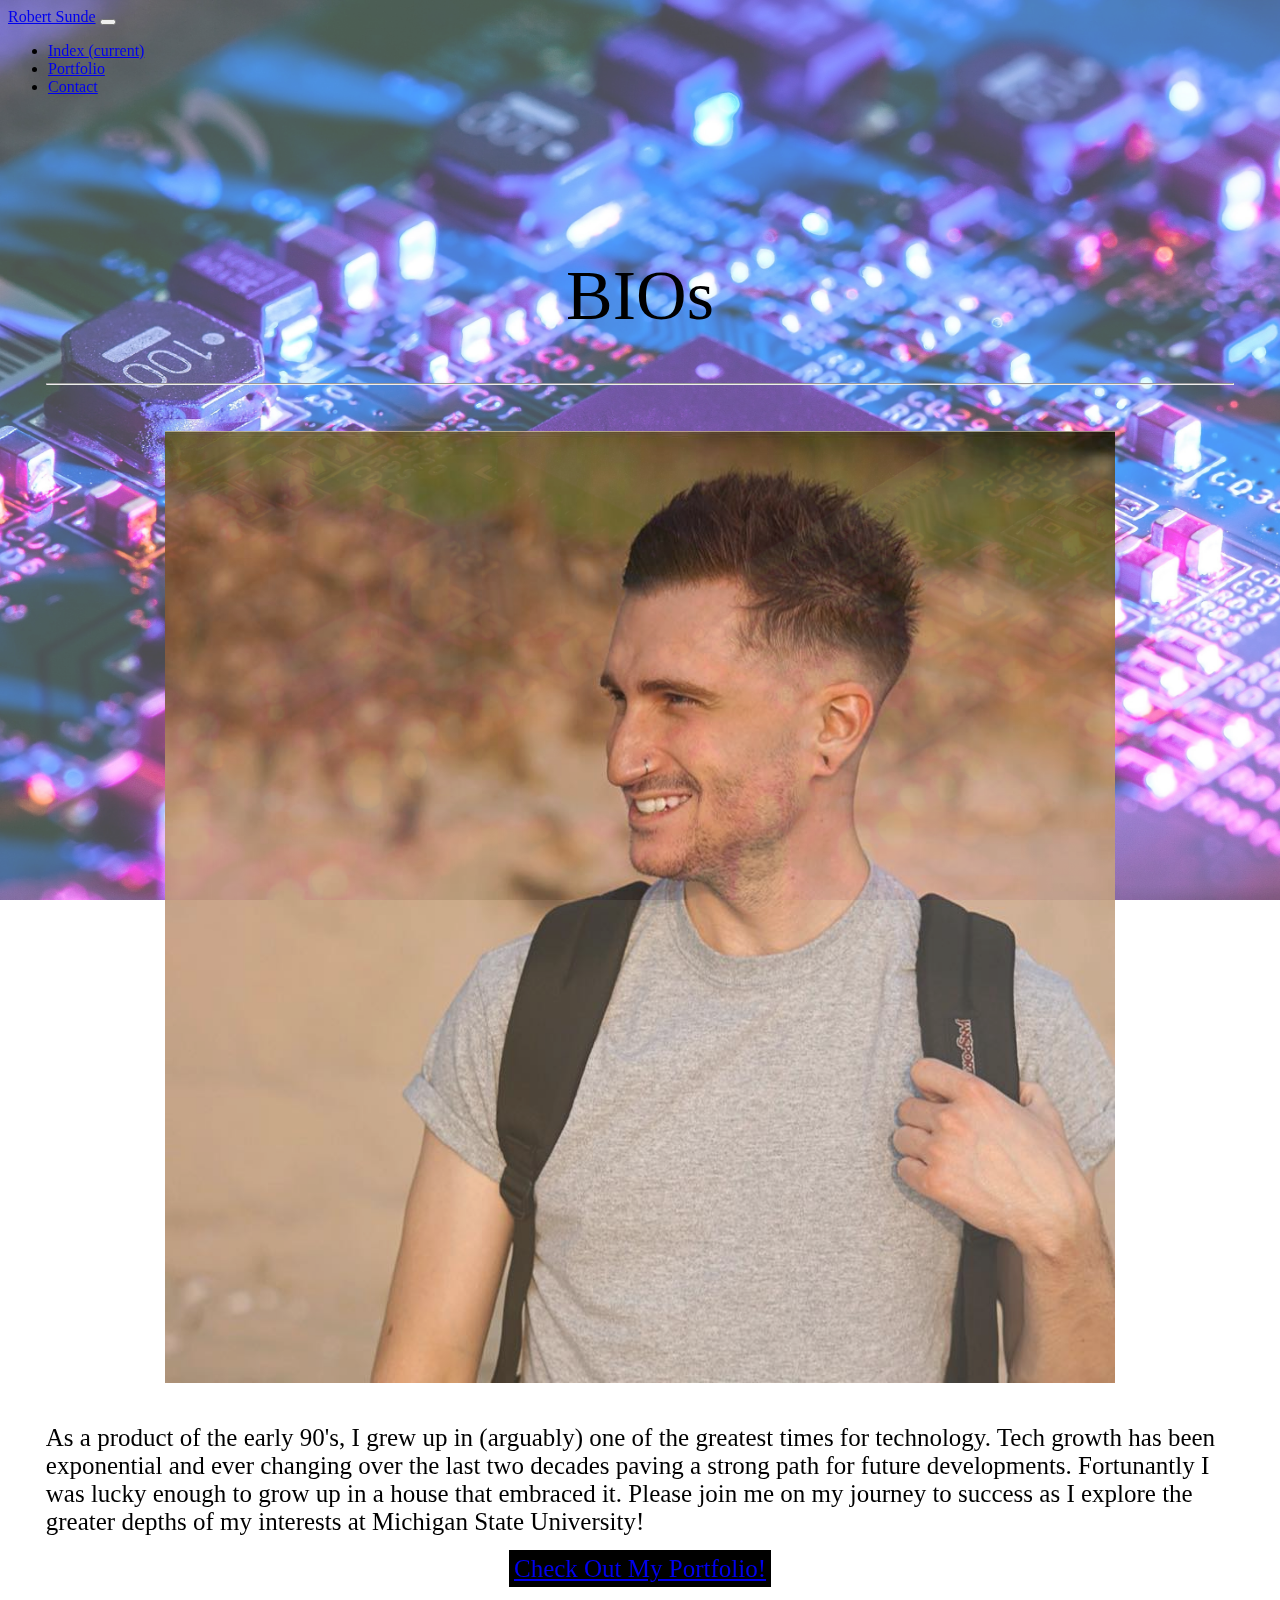
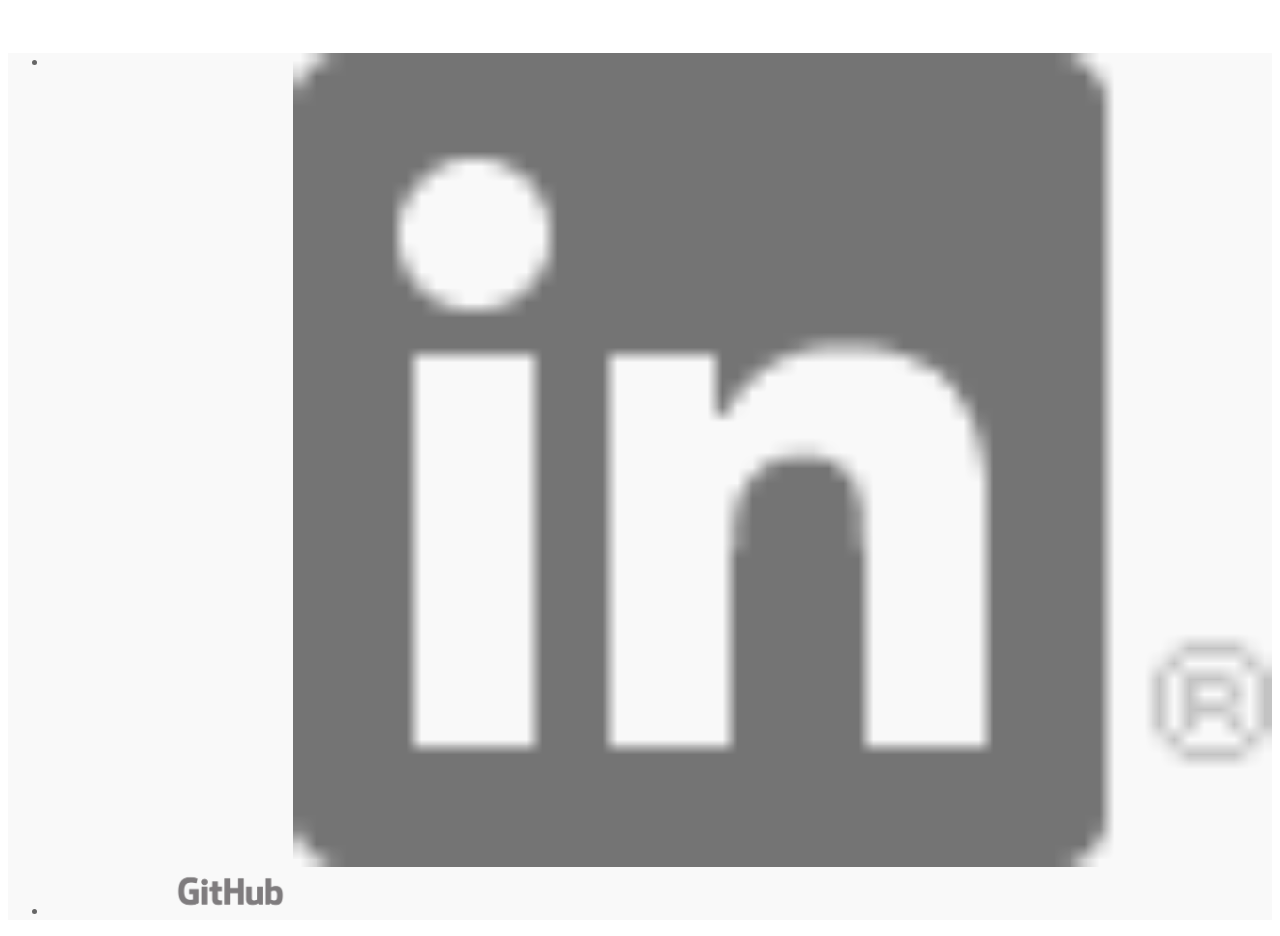
<file: index.html>
<!DOCTYPE html>
<html lang="en">

<head>
    <meta charset="UTF-8">
    <meta name="viewport" content="width=device-width, initial-scale=1.0">
    <title>Index</title>
    <script src="https://ajax.googleapis.com/ajax/libs/jquery/3.5.1/jquery.min.js"></script>
    <script src="https://maxcdn.bootstrapcdn.com/bootstrap/3.4.1/js/bootstrap.min.js"></script>
    <link rel="stylesheet" href="https://cdn.jsdelivr.net/npm/bootstrap@4.5.3/dist/css/bootstrap.min.css"
        integrity="sha384-TX8t27EcRE3e/ihU7zmQxVncDAy5uIKz4rEkgIXeMed4M0jlfIDPvg6uqKI2xXr2" crossorigin="anonymous">
    <link rel="stylesheet" href="./Style.css">
</head>

<body>

    <!-- Navbar Code for Index Main-->
    <nav class="navbar navbar-expand-lg navbar-dark bg-dark sticky-top">
        <a class="navbar-brand" href="./index.html">Robert Sunde</a>
        <button class="navbar-toggler" type="button" data-toggle="collapse" data-target="#navbarNav"
            aria-controls="navbarNav" aria-expanded="false" aria-label="Toggle navigation">
            <span class="navbar-toggler-icon"></span>
        </button>
        <div class="collapse navbar-collapse" id="navbarNav">
            <ul class="navbar-nav">
                <li class="nav-item active">
                    <a class="nav-link" href="./index.html">Index <span class="sr-only">(current)</span></a>
                </li>
                <li class="nav-item">
                    <a class="nav-link" href="./portfolio.html">Portfolio</a>
                </li>
                <li class="nav-item">
                    <a class="nav-link" href="./contact.html">Contact</a>
                </li>
            </ul>
        </div>
    </nav>

    <!-- Jumbotron Container -->
    <div class="jumbotron container jumboIndex">
        <h1 class="display-4">BIOs</h1>
        <hr class="my-4">
        <div class="row">
            <div class="col-sm-4"><img src="./Assets/Bios.jpg" alt="Self-Photo" class="biospic"></div>
            <div class="col-sm-8 generalfont">As a product of the early 90's, I grew up in (arguably) one of the
                greatest times for
                technology. Tech growth has been exponential and ever changing over the last two decades paving a strong
                path for future developments. Fortunantly I was lucky enough to grow up in a house that embraced it.
                Please
                join me on my journey to success as I explore the greater depths of my interests at Michigan State
                University!</div>
        </div>
        <p class="lead">
            <a class="btn btn-primary btn-lg btncolor" href="./portfolio.html" role="button">Check Out My Portfolio!</a>
        </p>
    </div>

    <!-- Footer -->
    <footer class="fixed-bottom">
        <ul class="nav justify-content-center">
            <li class="nav-item">
                <a class="nav-link linkedinlink" href="https://www.linkedin.com/in/robert-sunde-6441b31ba/"
                    target="_blank"><img class="linkedin" src="./Assets/Linked-In.png" alt="linkedin"></a>
            </li>
            <li class="nav-item">
                <a class="nav-link githublink" href="https://github.com/robertsunde" target="_blank"><img class="github"
                        src="./Assets/GitHub_Logo.png" alt="github"></a>
            </li>
        </ul>
    </footer>

</body>

</html>
</file>
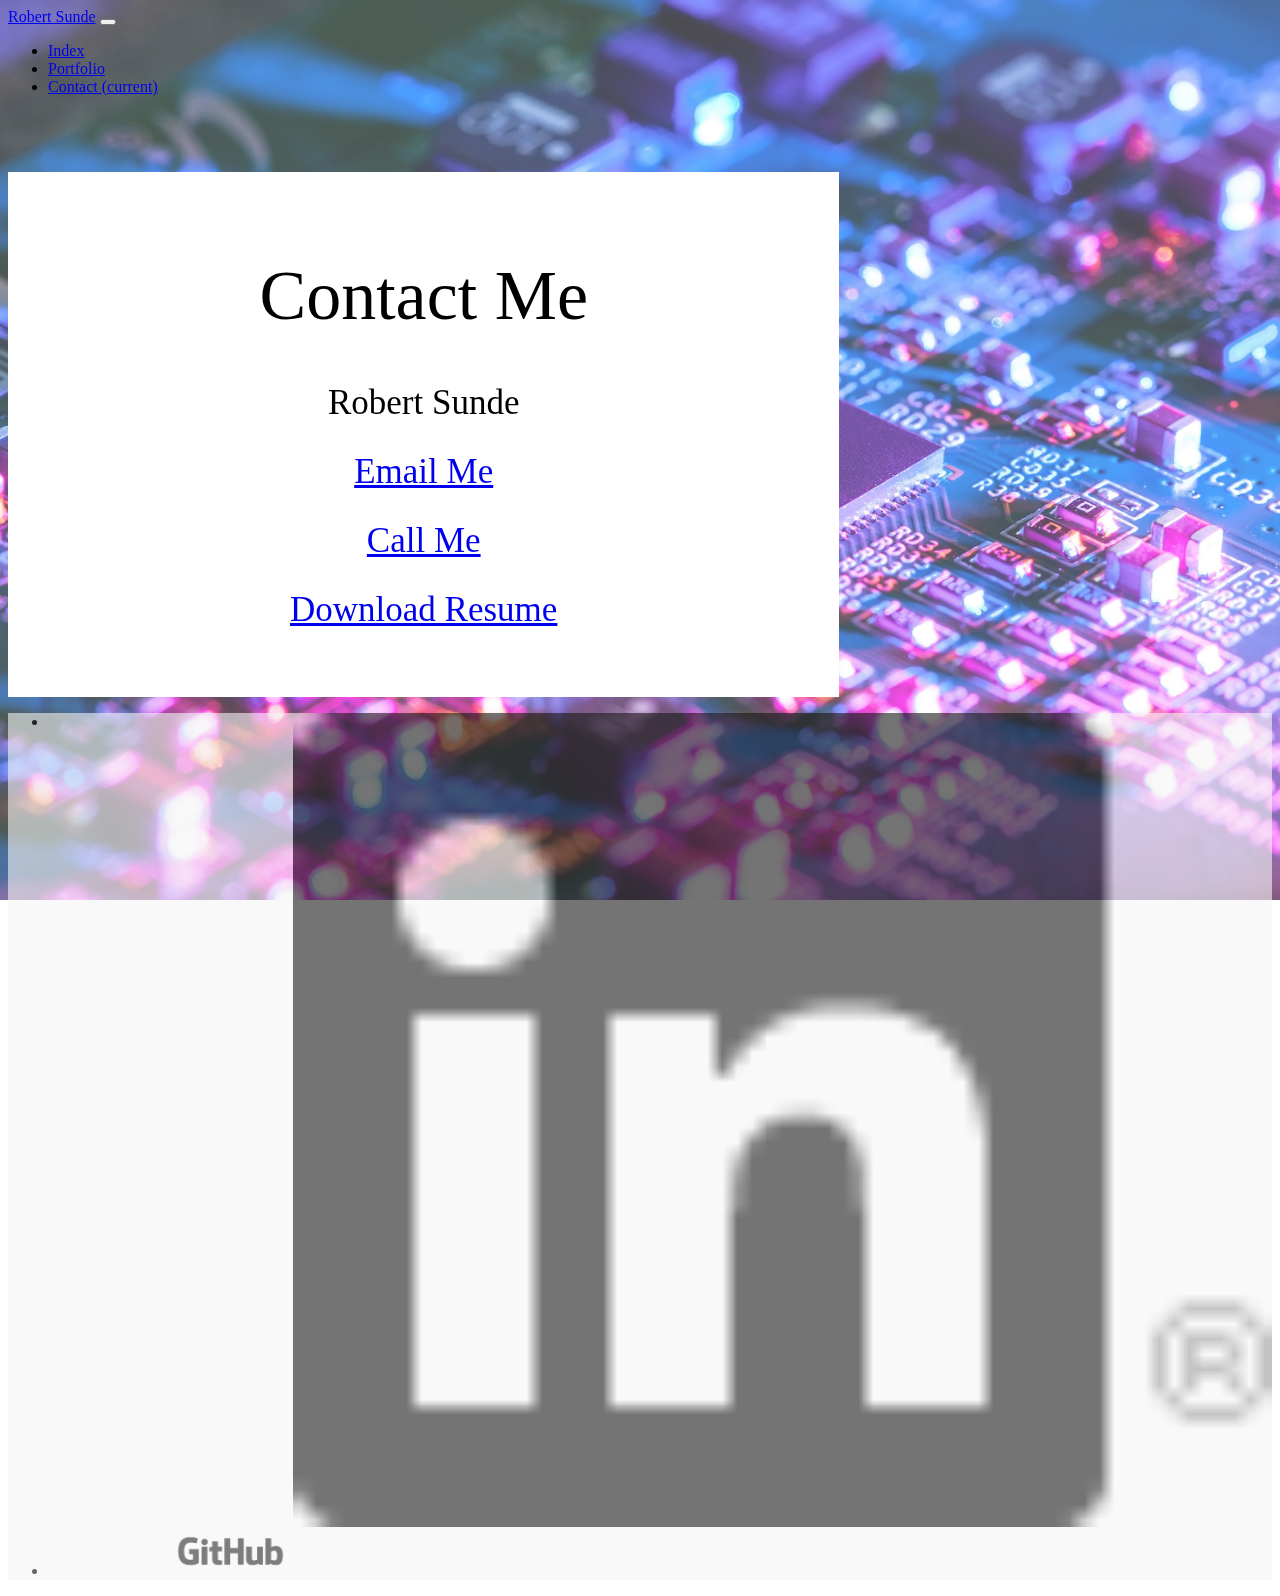
<file: contact.html>
<!DOCTYPE html>
<html lang="en">

<head>
  <meta charset="UTF-8">
  <meta name="viewport" content="width=device-width, initial-scale=1.0">
  <title>Contact</title>
  <script src="https://ajax.googleapis.com/ajax/libs/jquery/3.5.1/jquery.min.js"></script>
  <script src="https://maxcdn.bootstrapcdn.com/bootstrap/3.4.1/js/bootstrap.min.js"></script>
  <link rel="stylesheet" href="https://cdn.jsdelivr.net/npm/bootstrap@4.5.3/dist/css/bootstrap.min.css"
    integrity="sha384-TX8t27EcRE3e/ihU7zmQxVncDAy5uIKz4rEkgIXeMed4M0jlfIDPvg6uqKI2xXr2" crossorigin="anonymous">
  <link rel="stylesheet" href="./Style.css">
  <link rel="javasheet" href="./java.js">
</head>

<body>
  <!-- Navbar Code for Index Main-->
  <nav class="navbar navbar-expand-lg navbar-dark bg-dark sticky-top">
    <a class="navbar-brand" href="./index.html">Robert Sunde</a>
    <button class="navbar-toggler" type="button" data-toggle="collapse" data-target="#navbarNav"
      aria-controls="#navbarNav" aria-expanded="false" aria-label="Toggle navigation">
      <span class="navbar-toggler-icon"></span>
    </button>
    <div class="collapse navbar-collapse" id="navbarNav">
      <ul class="navbar-nav">
        <li class="nav-item">
          <a class="nav-link" href="./index.html">Index</a>
        </li>
        <li class="nav-item">
          <a class="nav-link" href="./portfolio.html">Portfolio</a>
        </li>
        <li class="nav-item">
          <a class="nav-link active" href="./contact.html">Contact <span class="sr-only">(current)</span></a>
        </li>
      </ul>
    </div>
  </nav>

  <!-- Contact Me Form -->
  <div class="container contactMe">
    <form>
      <h1 class="display-4">Contact Me</h1>
      <div class="form-group">
        <h2 class="contactformat">Robert Sunde</h2>
        <h2 class="contactformat"><a href="mailto: robertsundeMSU@gmail.com">Email Me</a></h2>
        <h2 class="contactformat"><a href="tel:5863210914">Call Me</a></h2>
        <h2 class="contactformat"><a href="./Assets/Robert-Sunde-Resume.pdf" download target="_blank">Download Resume</a></h2>
      </div>

    </form>
  </div>

  <!-- Footer -->
  <footer class="fixed-bottom">
    <ul class="nav justify-content-center">
      <li class="nav-item">
        <a class="nav-link linkedinlink" href="https://www.linkedin.com/in/robert-sunde-6441b31ba/" target="_blank"><img
            class="linkedin" src="./Assets/Linked-In.png" alt="linkedin"></a>
      </li>
      <li class="nav-item">
        <a class="nav-link githublink" href="https://github.com/robertsunde" target="_blank"><img class="github"
            src="./Assets/GitHub_Logo.png" alt="github"></a>
      </li>
    </ul>
  </footer>

</body>

</html>
</file>
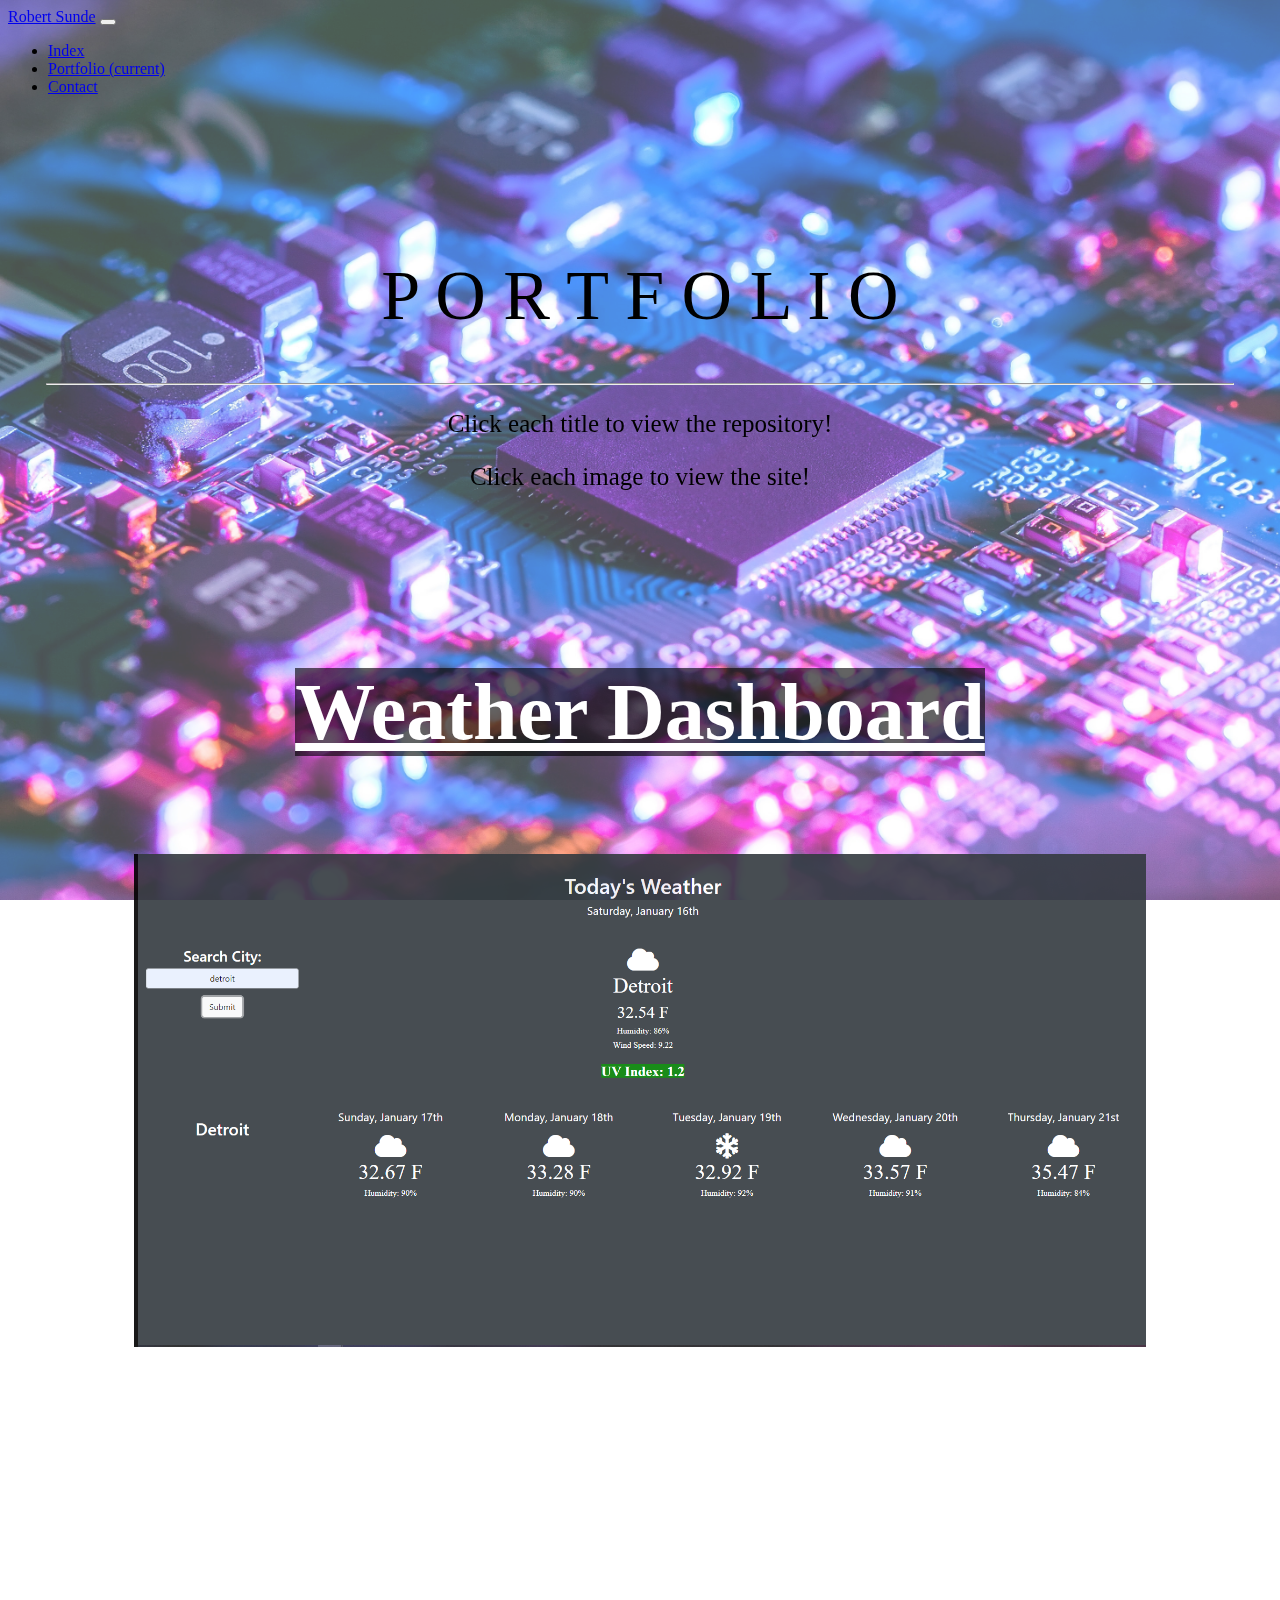
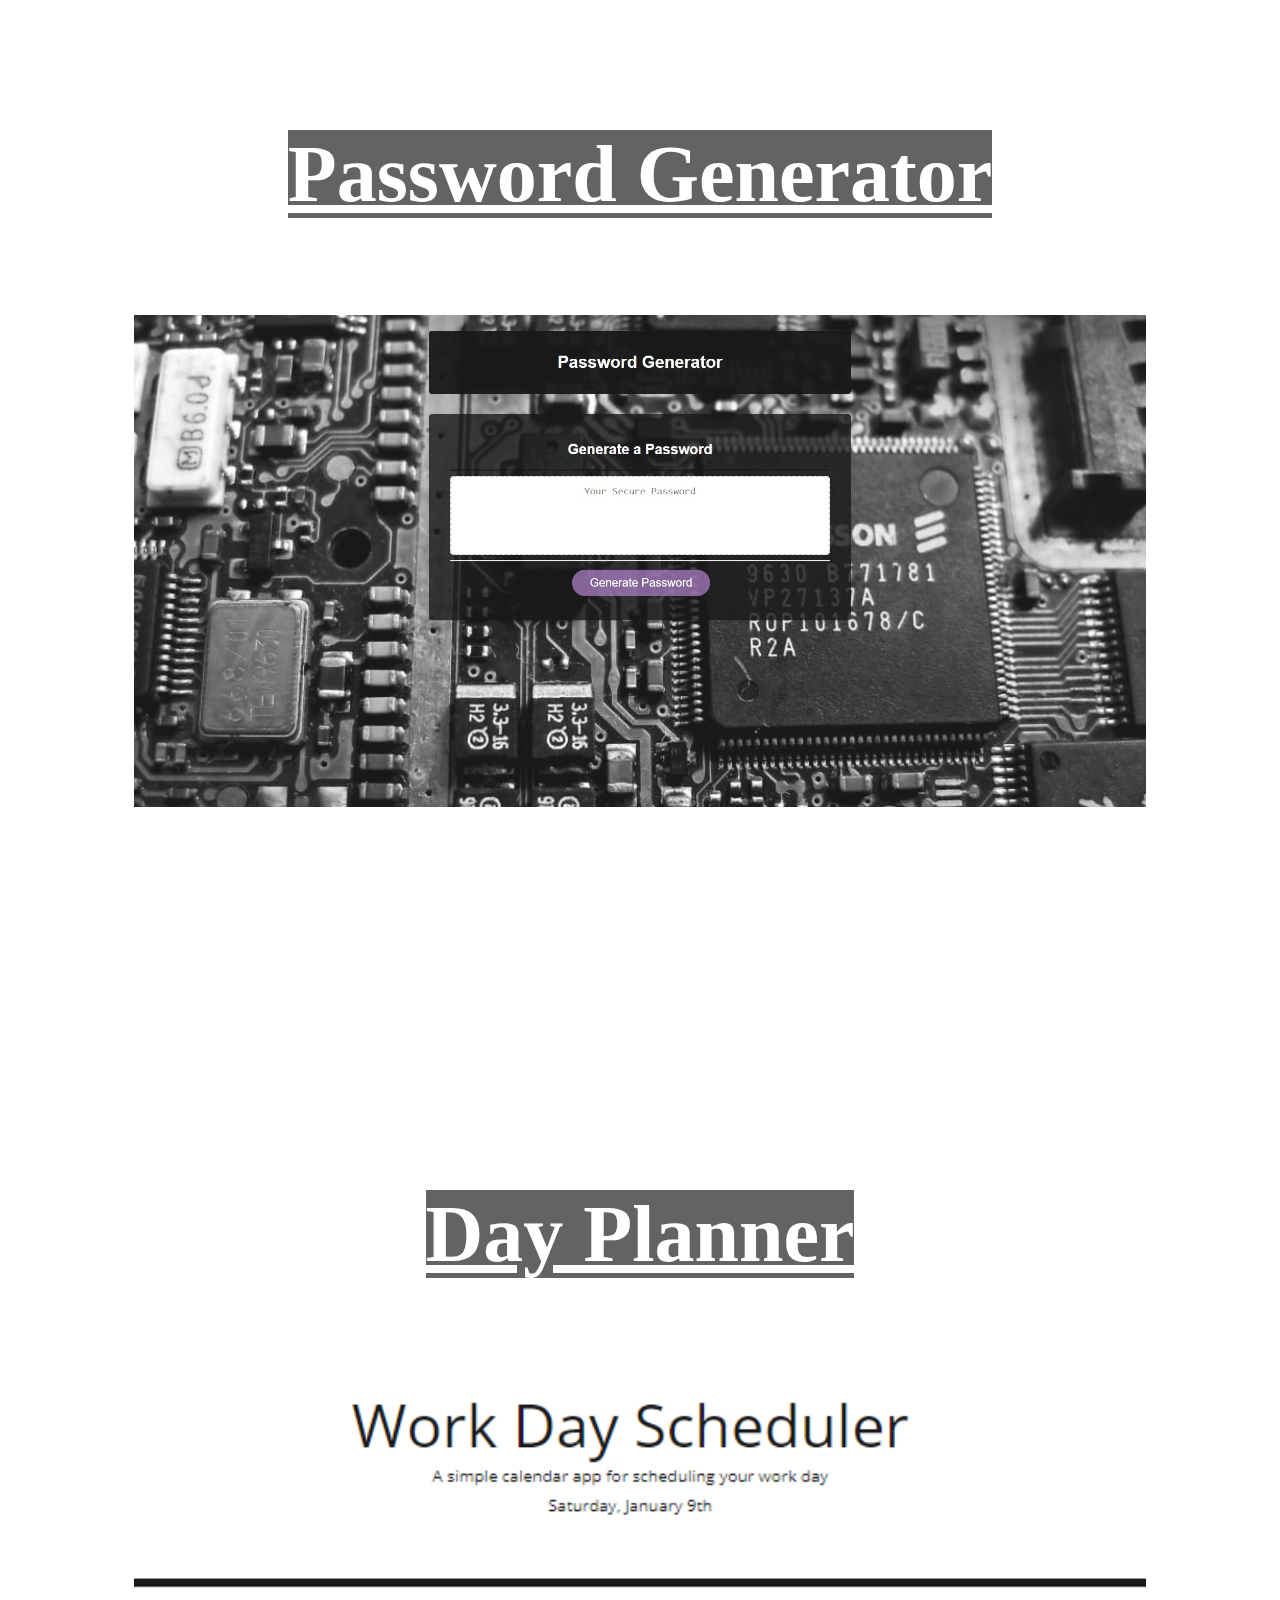
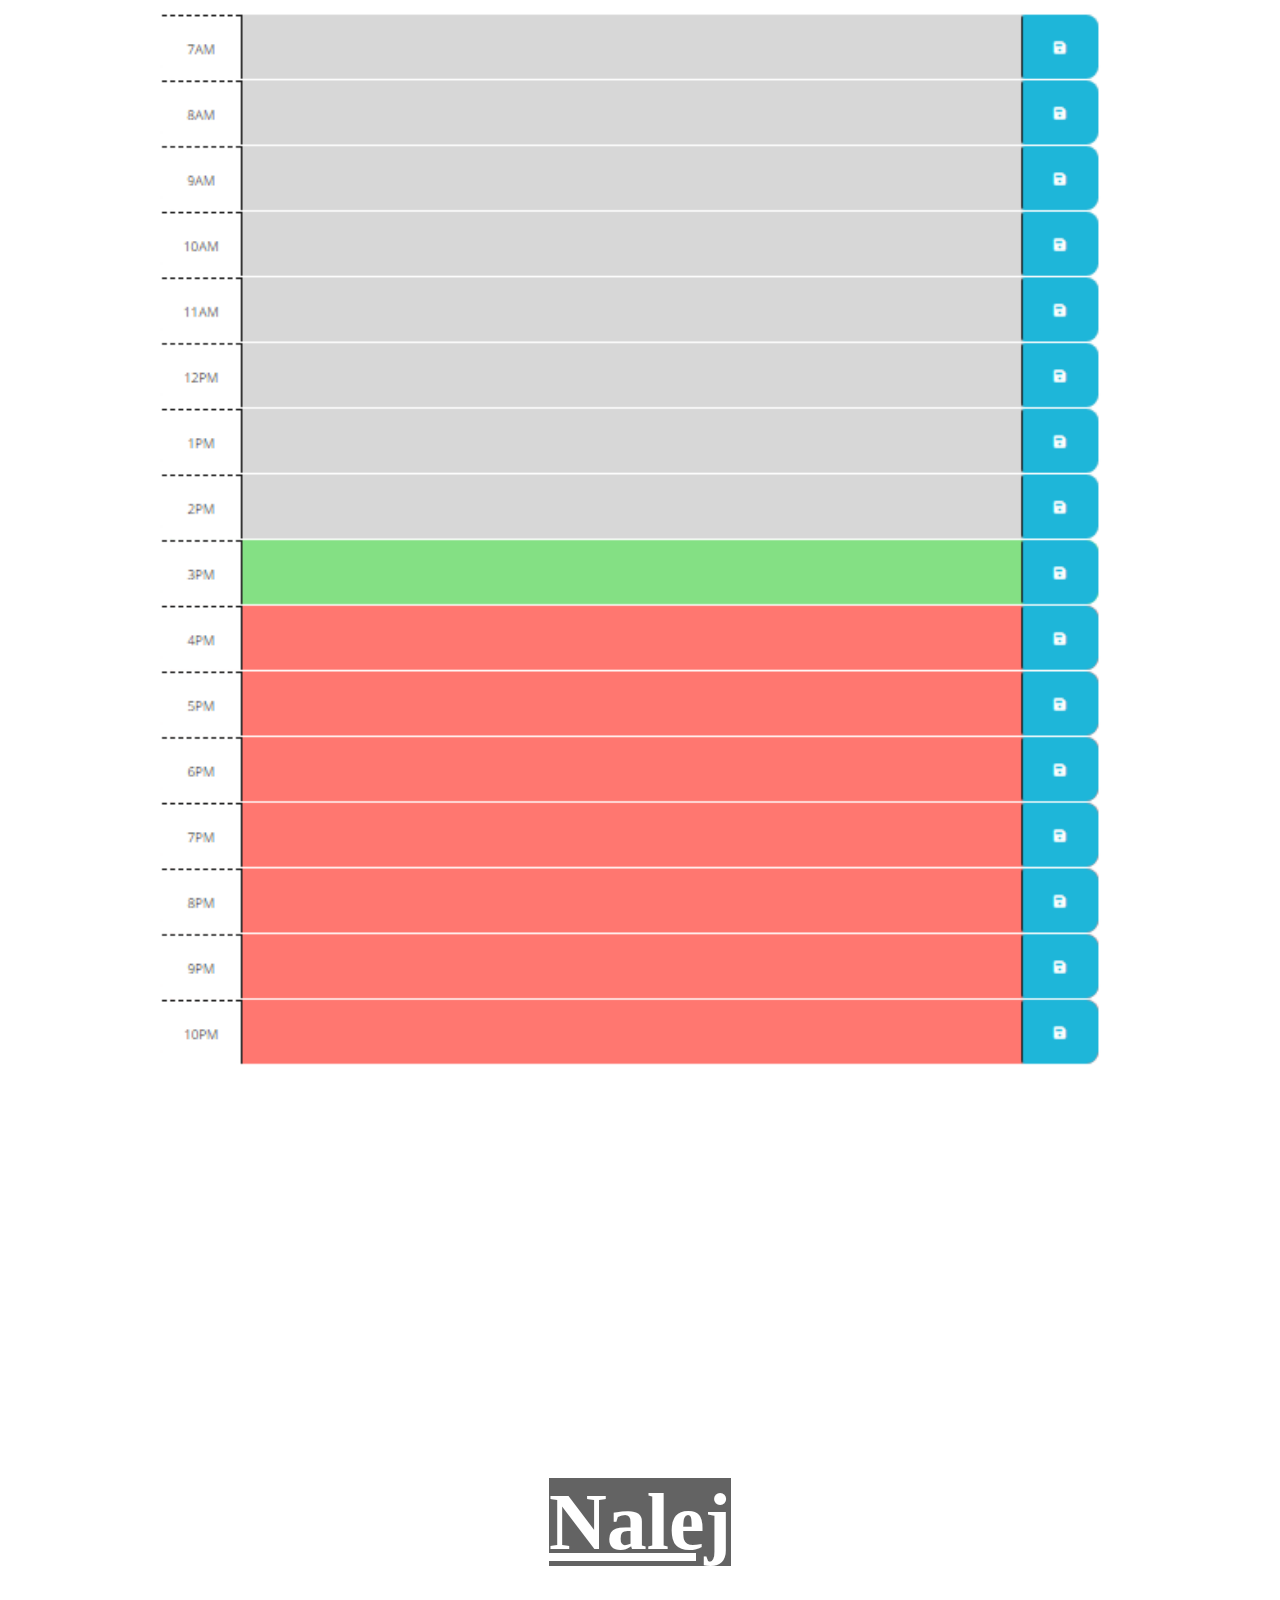
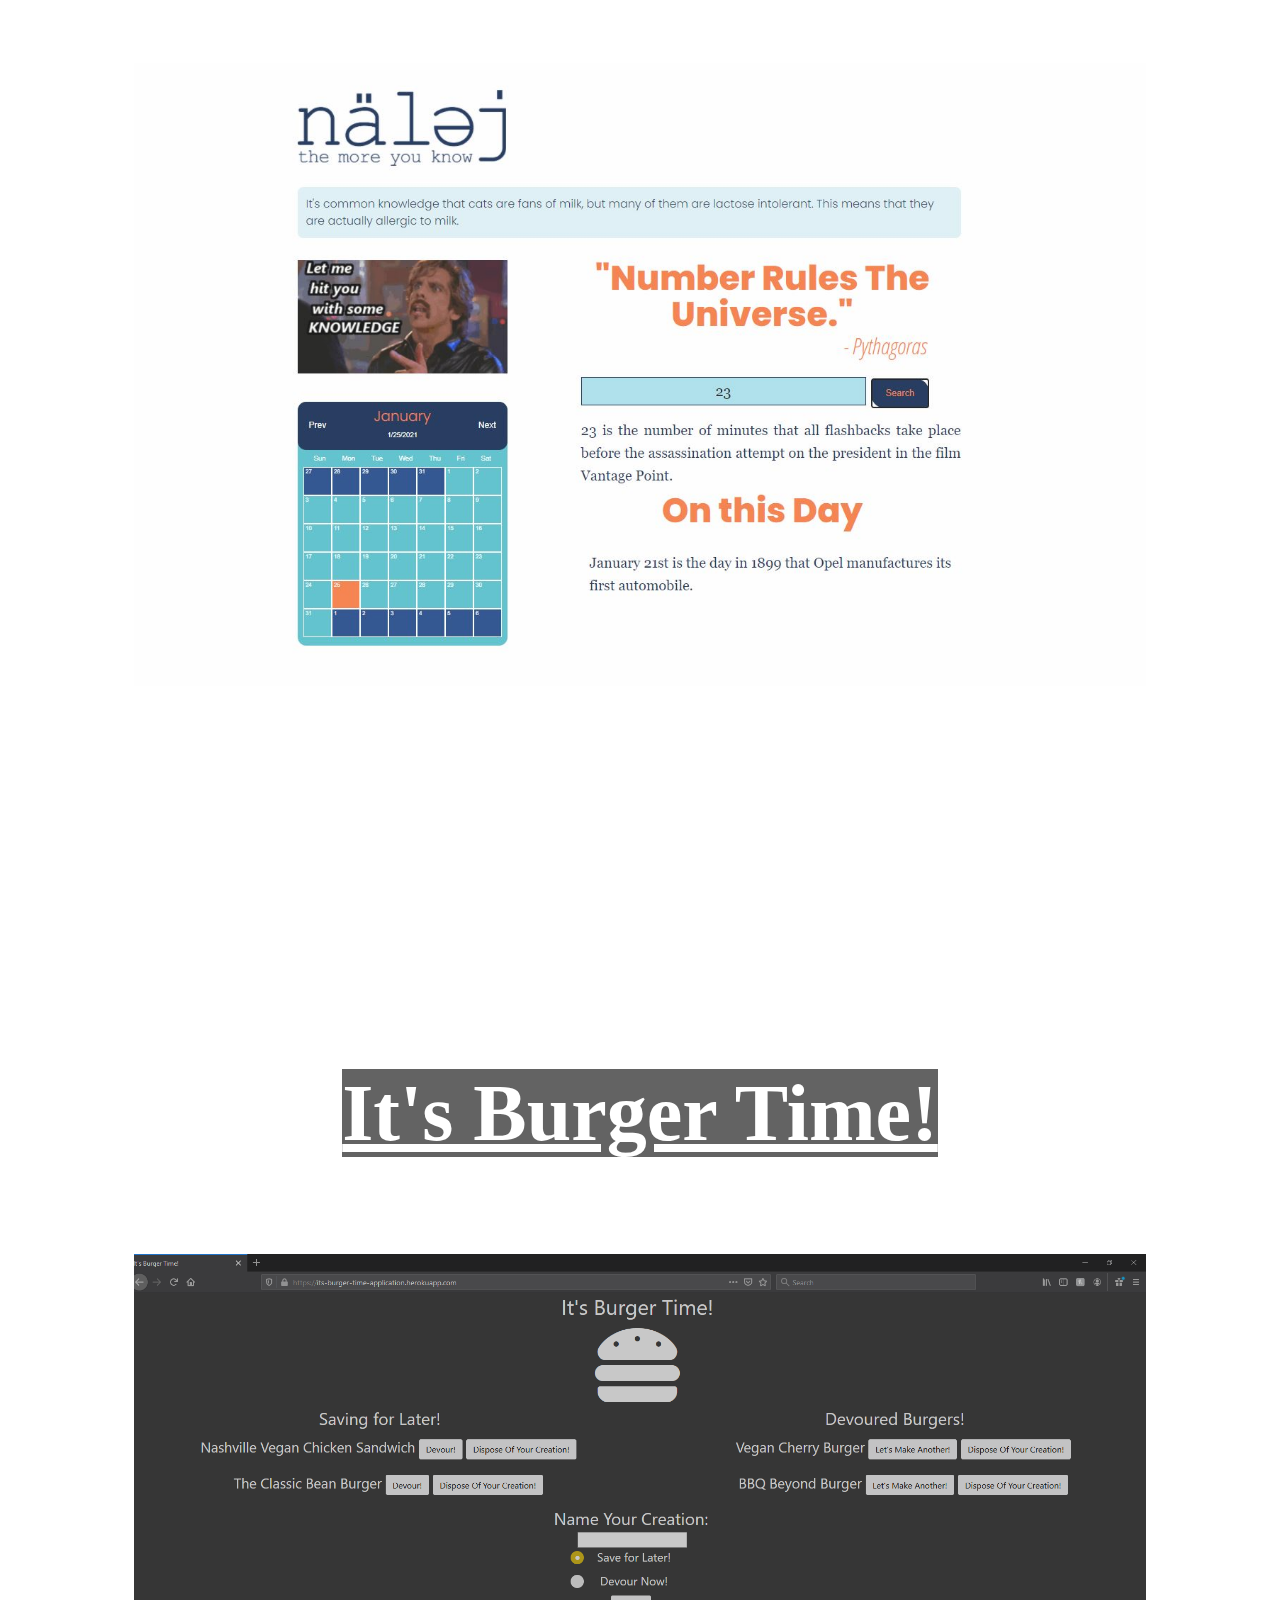
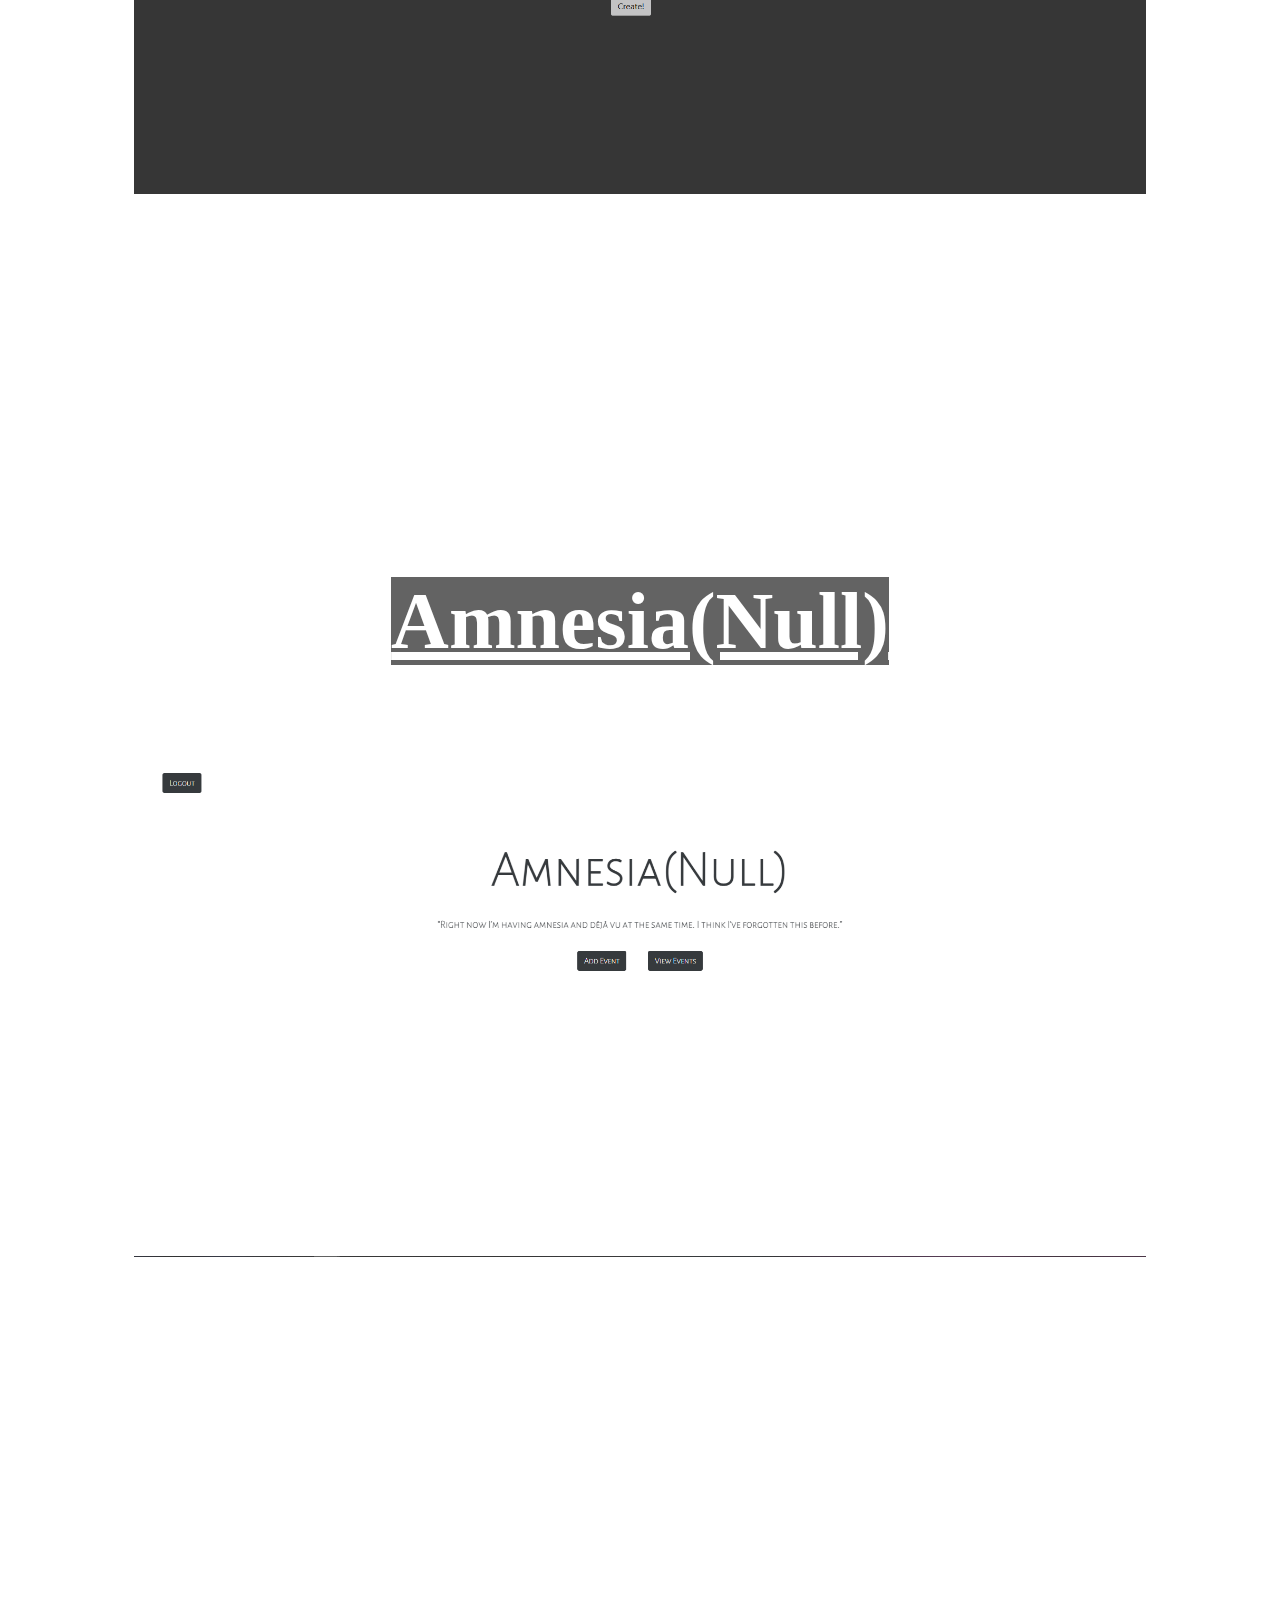
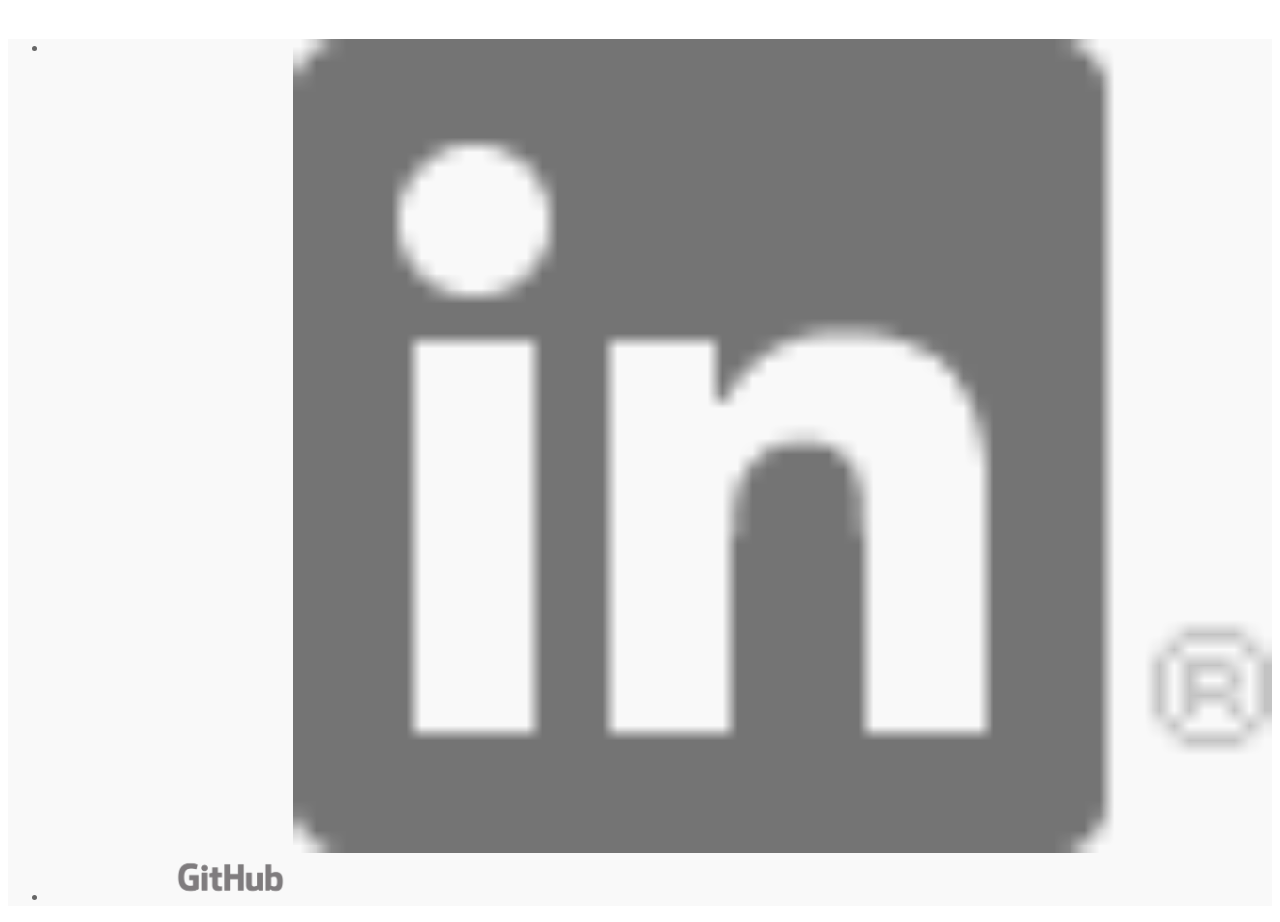
<file: portfolio.html>
<!DOCTYPE html>
<html lang="en">

<head>
  <meta charset="UTF-8">
  <meta name="viewport" content="width=device-width, initial-scale=1.0">
  <title>Portfolio</title>
  <script src="https://ajax.googleapis.com/ajax/libs/jquery/3.5.1/jquery.min.js"></script>
  <script src="https://maxcdn.bootstrapcdn.com/bootstrap/3.4.1/js/bootstrap.min.js"></script>
  <link rel="stylesheet" href="https://cdn.jsdelivr.net/npm/bootstrap@4.5.3/dist/css/bootstrap.min.css"
    integrity="sha384-TX8t27EcRE3e/ihU7zmQxVncDAy5uIKz4rEkgIXeMed4M0jlfIDPvg6uqKI2xXr2" crossorigin="anonymous">
  <link rel="stylesheet" href="./Style.css">
</head>

<body>

  <!-- Navbar Code for Portfolio Main -->
  <nav class="navbar navbar-expand-lg navbar-dark bg-dark sticky-top">
    <a class="navbar-brand" href="./index.html">Robert Sunde</a>
    <button class="navbar-toggler" type="button" data-toggle="collapse" data-target="#navbarNav"
      aria-controls="navbarNav" aria-expanded="false" aria-label="Toggle navigation">
      <span class="navbar-toggler-icon"></span>
    </button>
    <div class="collapse navbar-collapse" id="navbarNav">
      <ul class="navbar-nav">
        <li class="nav-item">
          <a class="nav-link" href="./index.html">Index</a>
        </li>
        <li class="nav-item">
          <a class="nav-link active" href="./portfolio.html">Portfolio <span class="sr-only">(current)</span></a>
        </li>
        <li class="nav-item">
          <a class="nav-link" href="./contact.html">Contact</a>
        </li>
      </ul>
    </div>
  </nav>

  <!-- Portfolio "Container" -->
  <div class="jumbotron container jumboPortfolio">
    <h1 class="display-4">P O R T F O L I O</h1>
    <hr class="my-4">
    <p class="generalfont">Click each title to view the repository!</p>
    <p class="generalfont">Click each image to view the site!</p>
  </div>

  <!-- Images -->
  <main class="portfolioImages">
    <div class="portfolio">
      <h2 class="imageHeaders"><a href="https://github.com/robertsunde/Weather-Dashboard" style="color: white; font-size: 60pt; font-weight: bolder; background-color: rgba(0, 0, 0, 0.61);" target="_blank">Weather Dashboard</a></h2>
      <a href="https://robertsunde.github.io/Weather-Dashboard/"> <img src="./Assets/weatherApp.png"  alt="Weather App"> </a>
    </div>

    <div class="portfolio">
      <h2 class="imageHeaders"><a href="https://github.com/robertsunde/Password-Generator" style="color: white; font-size: 60pt; font-weight: bolder; background-color: rgba(0, 0, 0, 0.61);" target="_blank">Password Generator</a></h2>
    <a href="https://robertsunde.github.io/Password-Generator/"> <img src="./Assets/passwordGenerator.jpg"  alt="Password Generator"> </a>
    </div>

    <div class="portfolio">
    <h2 class="imageHeaders"><a href="https://github.com/robertsunde/Day-Planner" style="color: white; font-size: 60pt; font-weight: bolder; background-color: rgba(0, 0, 0, 0.61);" target="_blank">Day Planner</a></h2>
    <a href="https://robertsunde.github.io/Day-Planner/"> <img src="./Assets/dayPlanner.png"  alt="Day Planner"> </a>
    </div>

    <div class="portfolio">
    <h2 class="imageHeaders"><a href="https://github.com/sdemercurio/nalej" style="color: white; font-size: 60pt; font-weight: bolder; background-color: rgba(0, 0, 0, 0.61);" target="_blank">Nalej</a></h2>
    <a href="http://nalej-app.com/"> <img src="./Assets/nalejApp.jpeg"  alt="Nalej Application"> </a>
    </div>
    
    <div class="portfolio">
    <h2 class="imageHeaders"><a href="https://github.com/robertsunde/burger-time" style="color: white; font-size: 60pt; font-weight: bolder; background-color: rgba(0, 0, 0, 0.61);" target="_blank">It's Burger Time!</a></h2>
    <a href="https://its-burger-time-application.herokuapp.com/"> <img src="./Assets/Burger-Application-Live.png"  alt="Burger Application"> </a>
    </div>
    
    <div class="portfolio">
    <h2 class="imageHeaders"><a href="https://github.com/robertsunde/rotesast" style="color: white; font-size: 60pt; font-weight: bolder; background-color: rgba(0, 0, 0, 0.61);" target="_blank">Amnesia(Null)</a></h2>
    <a href="https://agile-gorge-53521.herokuapp.com/"> <img src="./Assets/amnesia(null).png"  alt="Amnesia(Null)"> </a>
    </div>
    

  </main>

  <!-- Footer -->
  <footer class="fixed-bottom">
    <ul class="nav justify-content-center">
      <li class="nav-item">
        <a class="nav-link linkedinlink" href="https://www.linkedin.com/in/robert-sunde-6441b31ba/" target="_blank"><img
            class="linkedin" src="./Assets/Linked-In.png" alt="linkedin"></a>
      </li>
      <li class="nav-item">
        <a class="nav-link githublink" href="https://github.com/robertsunde" target="_blank"><img class="github"
            src="./Assets/GitHub_Logo.png" alt="github"></a>
      </li>
    </ul>
  </footer>

</body>

</html>
</file>
<file: Style.css>
nav {width:"100%";}

body::after {
  content: "";
  background: url(./Assets/Motherboard\ Background.jpg);
  opacity: 0.7;
  top: 0;
  left: 0;
  bottom: 0;
  right: 0;
  position: fixed;
  background-size: cover;
  z-index: -1;   
  }

img {
  width: 80%;
  height: auto;
  margin-left: 10%;
  margin-top: 2cm;
  opacity: 90%;
  }

footer {
  background-color: whitesmoke; opacity: 60%;
  }

h1, .lead, p {
  text-align: center;
  }

.navbar-collapse.collapse.in {
  display: block!important;
  }

.contactMe {
  background-color: rgb(255, 255, 255);
  padding: 1cm; width:auto;
  max-width: 20cm;
  margin-top: 2cm;}

.jumboIndex, .jumboPortfolio {
  margin-top: 2cm; 
  padding: 1cm;
  }

.linkedin {
  border: 0cm;
  margin-top: 0cm;
  float: right;
  }

.github {
  width: 3.2cm;
  height: auto;
  margin-top: 0;
  }

.linkedinlink {
  padding: .1cm;
  } 
          
.githublink {
  padding: 0cm;
  }

.display-4 {
  font-size: 70px;
  font-weight: 300;   
  }

.generalfont {
  font-size: 25px;
  }
     
.btncolor {
  background-color: black;
  padding: 5px;
  font-size: 25px;
  }

a.btncolor:hover{
  background-color: blueviolet;
  }

.biospic {
  padding-top: 1cm;
  }

@media screen and (max-width: 1000px) {

  .display-4 {
    font-size: 7vw;
    font-weight: 300;   
    }

  .generalfont {
    font-size: 2vw;
    }

  .btncolor {
    background-color: black;
    padding: 1vw;
    font-size: 2vw;
    }

   a.btncolor:hover{
    background-color: blueviolet;
    }

  .biospic {
    width: 20vw;
    height: auto;
    padding-top: 1cm;
    }
    }

@media screen and (max-width: 575px) {
  .biospic {
    width: 80%;
    height: auto;
    padding-bottom: .5cm;
    }
    }

@media screen and (max-width: 350px) {
  .generalfont {
    font-size: 4vw;
    }
    }
  
.form-group {
  font-weight: bold;
  }

.lead {
  margin-top: 0px;
  }

.biospic {
  margin-top: 0px;
  }

.col-sm-8 {
  padding-top: 1cm;
  padding-bottom: .5cm;        
  }

.contactformat {

  font-size: 35px;
  font-weight: 300;  
  text-align: center; 
  }

.portfolio {

margin-bottom: 10cm;
margin-top: 3cm;
}

.imageHeaders {

  text-align: center;
  color: white;
  text-decoration: none;

}
</file>
